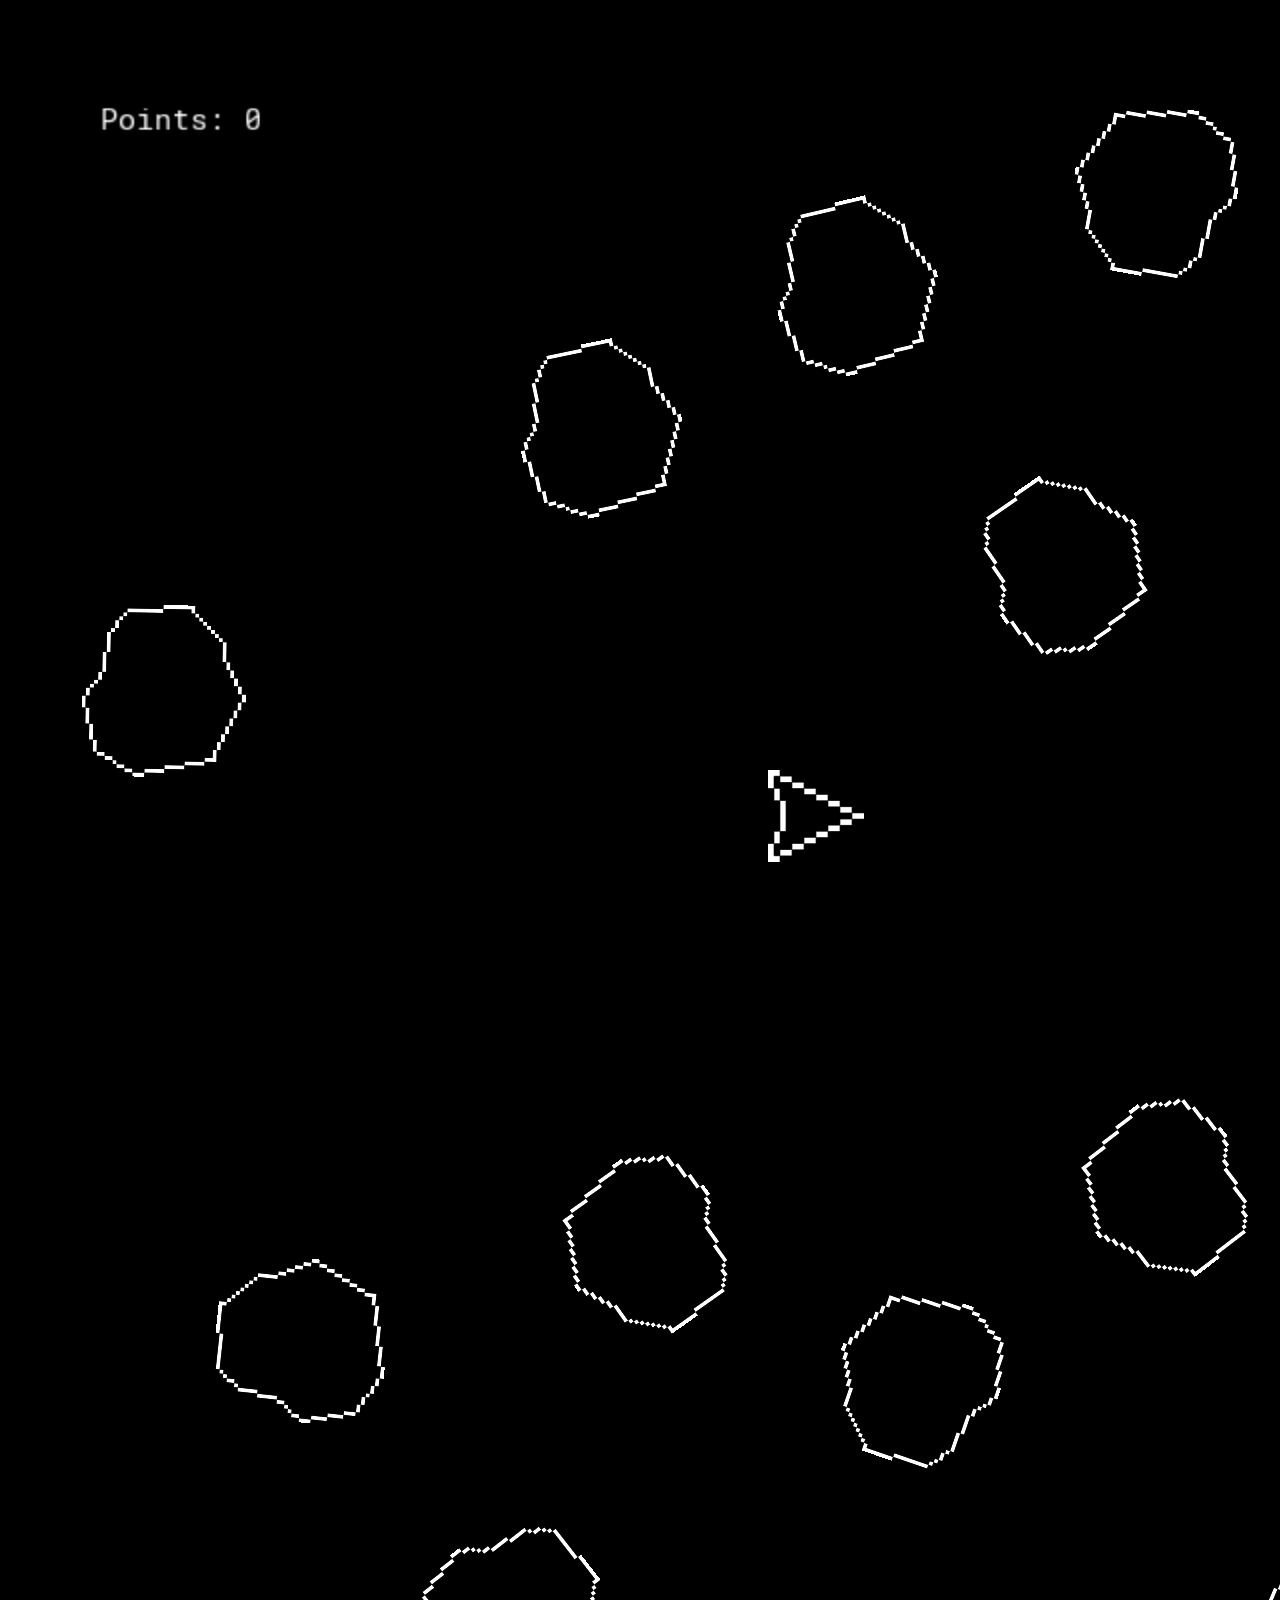
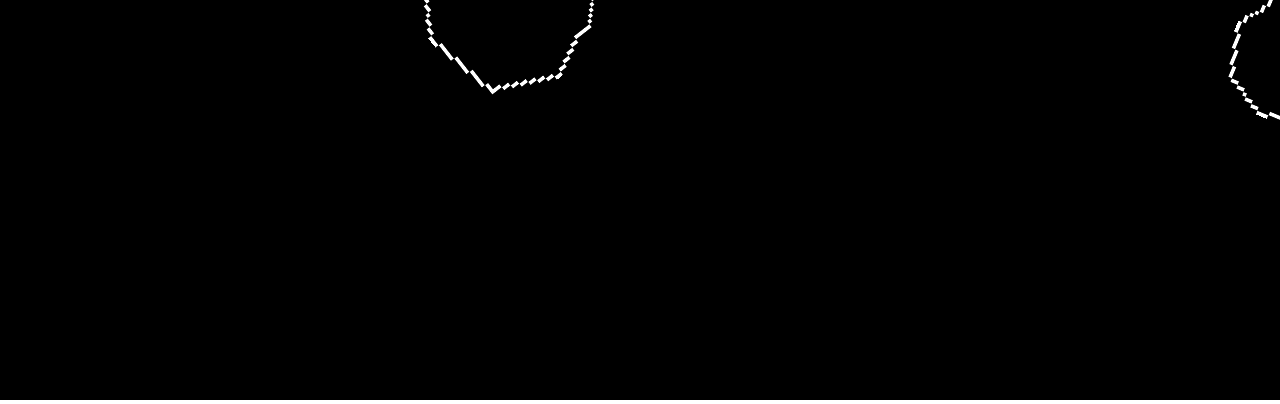
<file: index.html>
<!DOCTYPE html>
<html lang="en">

    <!-- Custom PreHead code is injected here -->
    

    <head>
        <meta http-equiv="X-UA-Compatible" content="IE=edge" />
        <meta name="apple-mobile-web-app-capable" content="yes" />
        <meta name ="viewport" content="width=device-width, initial-scale=1.0, maximum-scale=1.0, user-scalable=0" />
        <meta name="apple-mobile-web-app-status-bar-style" content="black-translucent" />
        <meta charset="utf-8"/>

        <!-- Builtin injector for disabling cache -->
        <meta http-equiv="pragma" content="no-cache"/>

        <!-- Set the title bar of the page -->
        <title>Created with GameMaker</title>

        <!-- Custom PreStyle code is injected here -->
        

        <!-- Set the background colour of the document -->
        <style>
            body {
                background: #0;
                color: #cccccc;
                margin: 0px;
                padding: 0px;
                border: 0px;
            }

            canvas {
                image-rendering: optimizeSpeed;
                -webkit-interpolation-mode: nearest-neighbor;
                -ms-touch-action: none;
                touch-action: none;
                margin: 0px;
                padding: 0px;
                border: 0px;
            }
            :-webkit-full-screen #canvas {
                width: 100%;
                height: 100%;
            }
            :-webkit-full-screen {
                width: 100%;
                height: 100%;
            }
            
            /* Custom Runner Styles */
            div.gm4html5_div_class {
                margin: 0px;
                padding: 0px;
                border: 0px;
            }
            div.gm4html5_login {
                padding: 20px;
                position: absolute;
                border: solid 2px #000000;
                background-color: #404040;
                color:#00ff00;
                border-radius: 15px;
                box-shadow: #101010 20px 20px 40px;
            }
            div.gm4html5_cancel_button {
                float: right;
            }
            div.gm4html5_login_button {
                float: left;
            }
            div.gm4html5_login_header {
                text-align: center;
            }
            /* END - Custom Runner Styles */
            
        </style>

        <!-- Custom PostStyle code is injected here -->
        

        <!-- Builtin injector for injecting flurry analytics code -->
        
    </head>

    <!-- Custom PostHead code is injected here -->
    

    <!-- Custom PreBody code is injected here -->
    

    <body>
        <div class="gm4html5_div_class" id="gm4html5_div_id">
            
            <!-- Builtin injector for splash screen -->
            

            <!-- Create the canvas element the game draws to -->
            <canvas id="canvas" width="2000" height="2000" >
                <p>Your browser doesn't support HTML5 canvas.</p>
            </canvas>
        </div>

        <!-- Run the game code -->
        <script type="text/javascript" src="html5game/Space Rocks Game.js?cachebust=2014046663"></script>

        <!-- Builtin injector for injecting runner path -->
        

        <script>window.onload = GameMaker_Init;</script>

        <!-- Builtin injector for injecting google analytics code -->
        

    </body>

    <!-- Custom PostBody code is injected here -->
    
</html>
</file>
